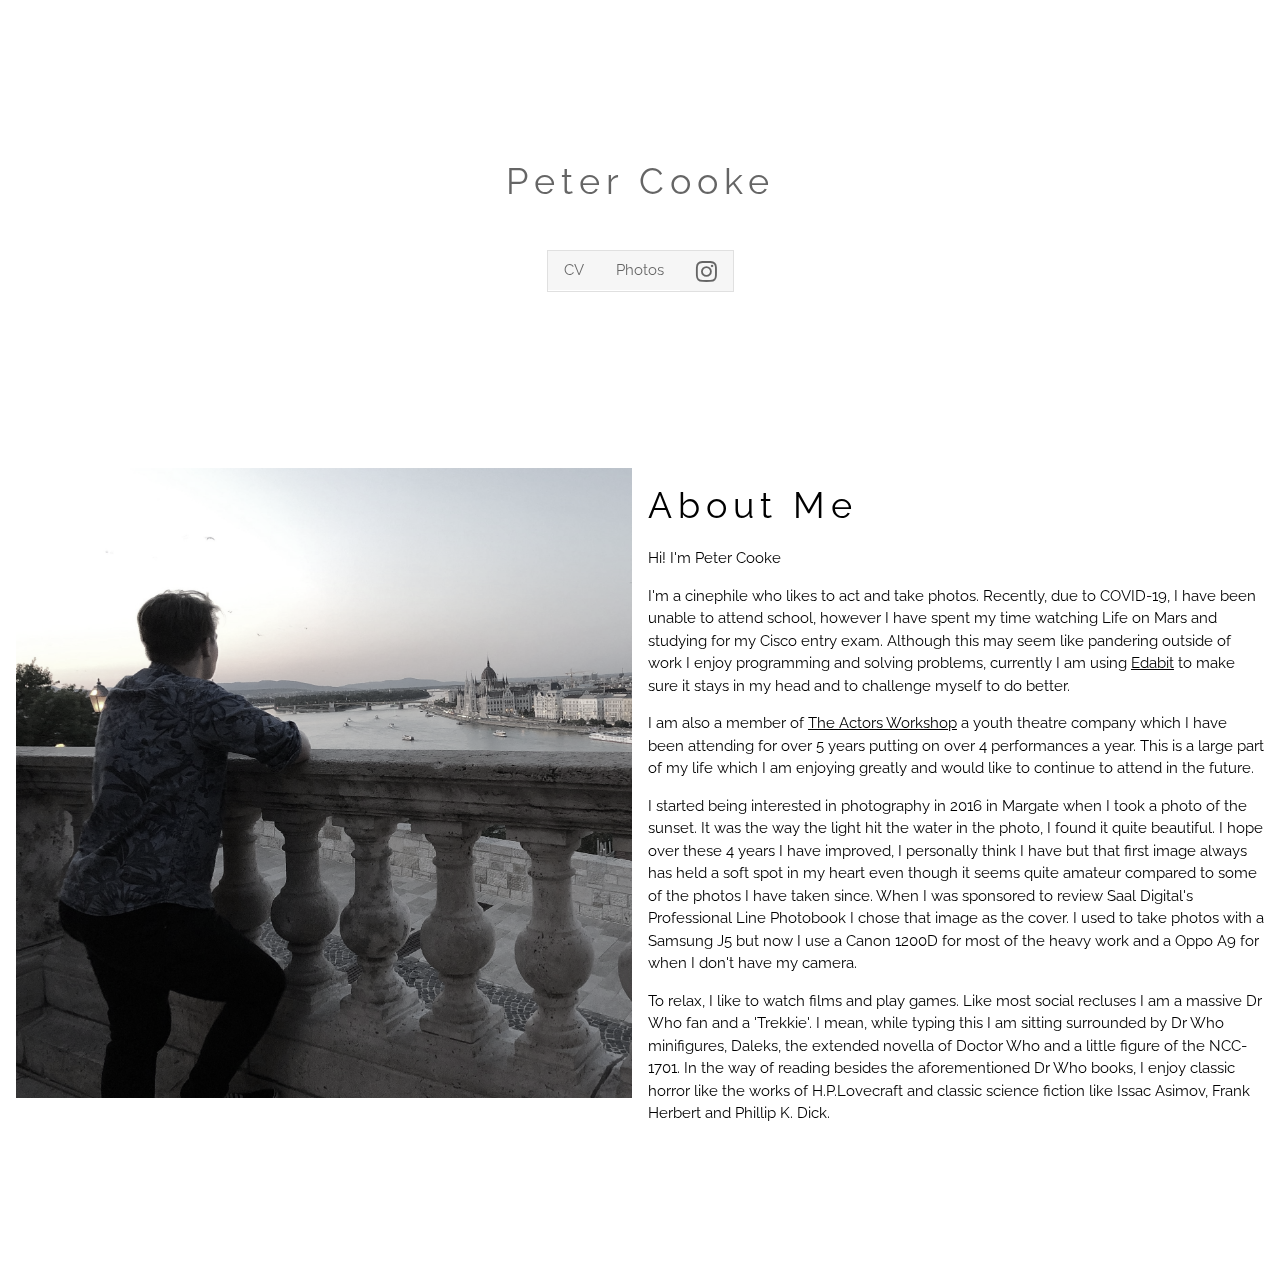
<file: index.html>
<html>
<title>Peter Cooke</title>
<meta charset="UTF-8">
<link rel="shortcut icon" href="images/pc.ico" type="image/x-icon">

<meta name="viewport" content="width=device-width, initial-scale=1">
<link rel="stylesheet" href="stylesheet.css">
<link rel="stylesheet" href="https://fonts.googleapis.com/css?family=Raleway">
<link rel="stylesheet" href="https://cdnjs.cloudflare.com/ajax/libs/font-awesome/4.7.0/css/font-awesome.min.css">
<style>
body,h1 {font-family: "Raleway", Arial, sans-serif}
h1 {letter-spacing: 6px}
.w3-row-padding img {margin-bottom: 12px}
</style>
<body>

<!-- !PAGE CONTENT! -->
<div class="w3-content" style="max-width:1500px">

<!-- Header -->
<header class="w3-panel w3-center w3-opacity" style="padding:128px 16px">
  <h1 class="w3-xxlarge" >Peter Cooke</h1>  
  <div class="w3-padding-32">
    <div class="w3-bar w3-border">
      <a href="https://peterlcooke.com/cv" class="w3-bar-item w3-button w3-light-grey">CV</a>
      <a href="https://peterlcooke.com/photos" class="w3-bar-item w3-button w3-light-grey">Photos</a>
	  <a href="https://www.instagram.com/peter_l_cooke/?hl=en" class="w3-bar-item w3-button w3-light-grey"> <i class="fa fa-instagram w3-center w3-xlarge"></i></a>
    </div>
  </div>
</header>

<!-- Photo Grid -->
<div class="w3-row-padding w3-grayscale" style="margin-bottom:128px">
  <div class="w3-half">
    <img src="images/index/me.jpg" style="width:100%">

  </div>

  <div class="w3-half">
	<h1>About Me</h1>
	<p>Hi! I'm Peter Cooke</p>
	<p>I'm a cinephile who likes to act and take photos. Recently, due to COVID-19, I have been unable to attend school, however I have spent my time watching Life on Mars and studying for my Cisco entry exam. Although this may seem like pandering outside of work I enjoy programming and solving problems, currently I am using <a href="http://www.edabit.com/">Edabit</a> to make sure it stays in my head and to challenge myself to do better.</p>
	<p>I am also a member of <a href="http://actorsworkshop.org.uk/">The Actors Workshop</a> a youth theatre company which I have been attending for over 5 years putting on over 4 performances a year. This is a large part of my life which I am enjoying greatly and would like to continue to attend in the future.</p>
	<p>I started being interested in photography in 2016 in Margate when I took a photo of the sunset. It was the way the light hit the water in the photo, I found it quite beautiful. I hope over these 4 years I have improved, I personally think I have but that first image always has held a soft spot in my heart even though it seems quite amateur compared to some of the photos I have taken since. When I was sponsored to review Saal Digital's Professional Line Photobook I chose that image as the cover. I used to take photos with a Samsung J5 but now I use a Canon 1200D for most of the heavy work and a Oppo A9 for when I don't have my camera.</p>
	<p>To relax, I like to watch films and play games. Like most social recluses I am a massive Dr Who fan and a 'Trekkie'. I mean, while typing this I am sitting surrounded by Dr Who minifigures,  Daleks, the extended novella of Doctor Who and a little figure of the NCC-1701. In the way of reading besides the aforementioned Dr Who books, I enjoy classic horror like the works of H.P.Lovecraft and classic science fiction like Issac Asimov, Frank Herbert and Phillip K. Dick.</p>

</div>
  
<!-- End Page Content -->
</div>

</body>
</html>
</file>
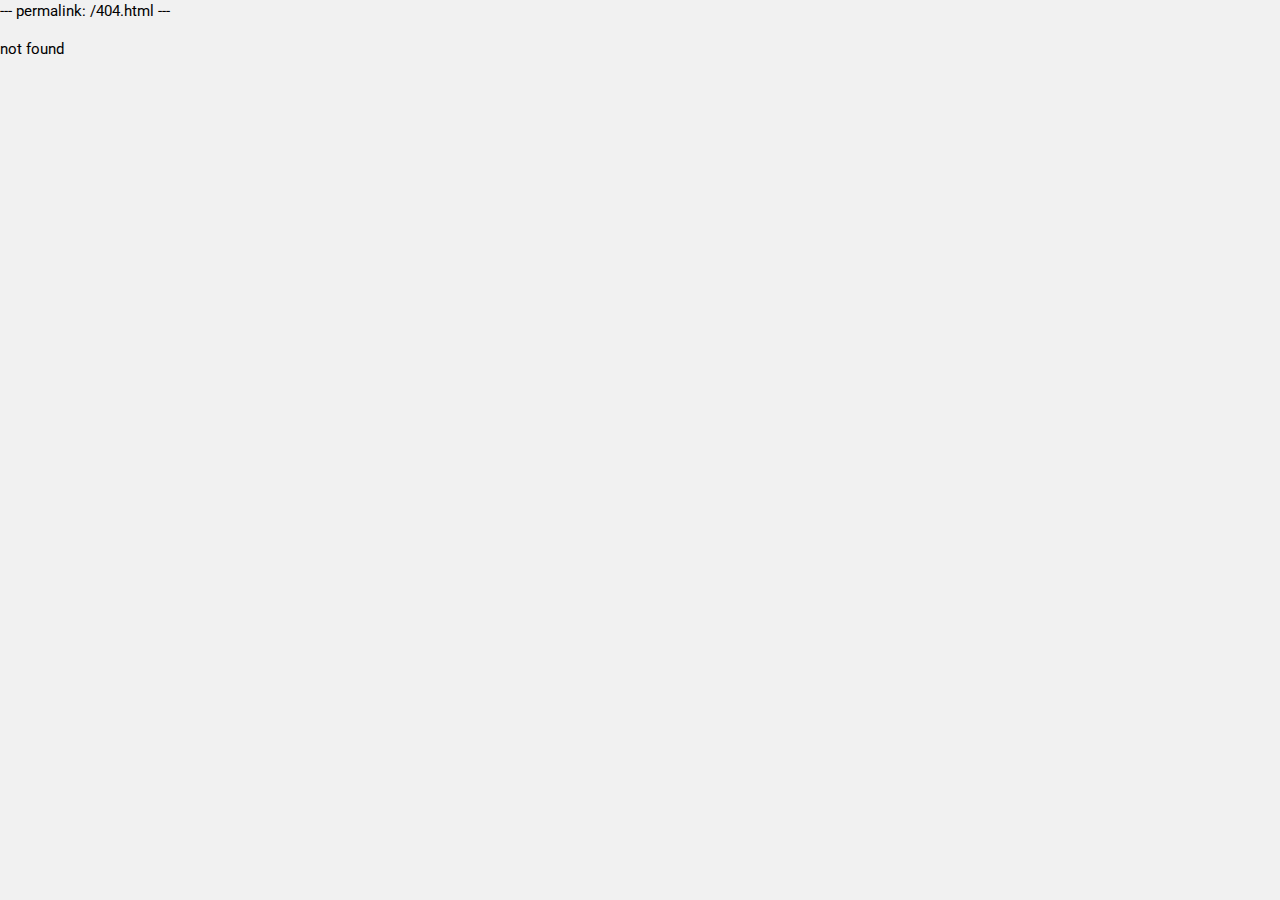
<file: 404.html.html>
<!DOCTYPE html>
---
permalink: /404.html
---


<html>
<title>Peter Cooke</title>
<meta charset="UTF-8">
<link rel="shortcut icon" href="images/pc.ico" type="image/x-icon">
<meta name="viewport" content="width=device-width, initial-scale=1">
<link rel="stylesheet" href="stylesheet.css">
<link rel='stylesheet' href='https://fonts.googleapis.com/css?family=Roboto'>
<link rel="stylesheet" href="https://cdnjs.cloudflare.com/ajax/libs/font-awesome/4.7.0/css/font-awesome.min.css">
<style>
html,body,h1,h2,h3,h4,h5,h6 {font-family: "Roboto", sans-serif}
</style>
<body class="w3-light-grey">
<p> not found </p>

</body>
</html>
</file>
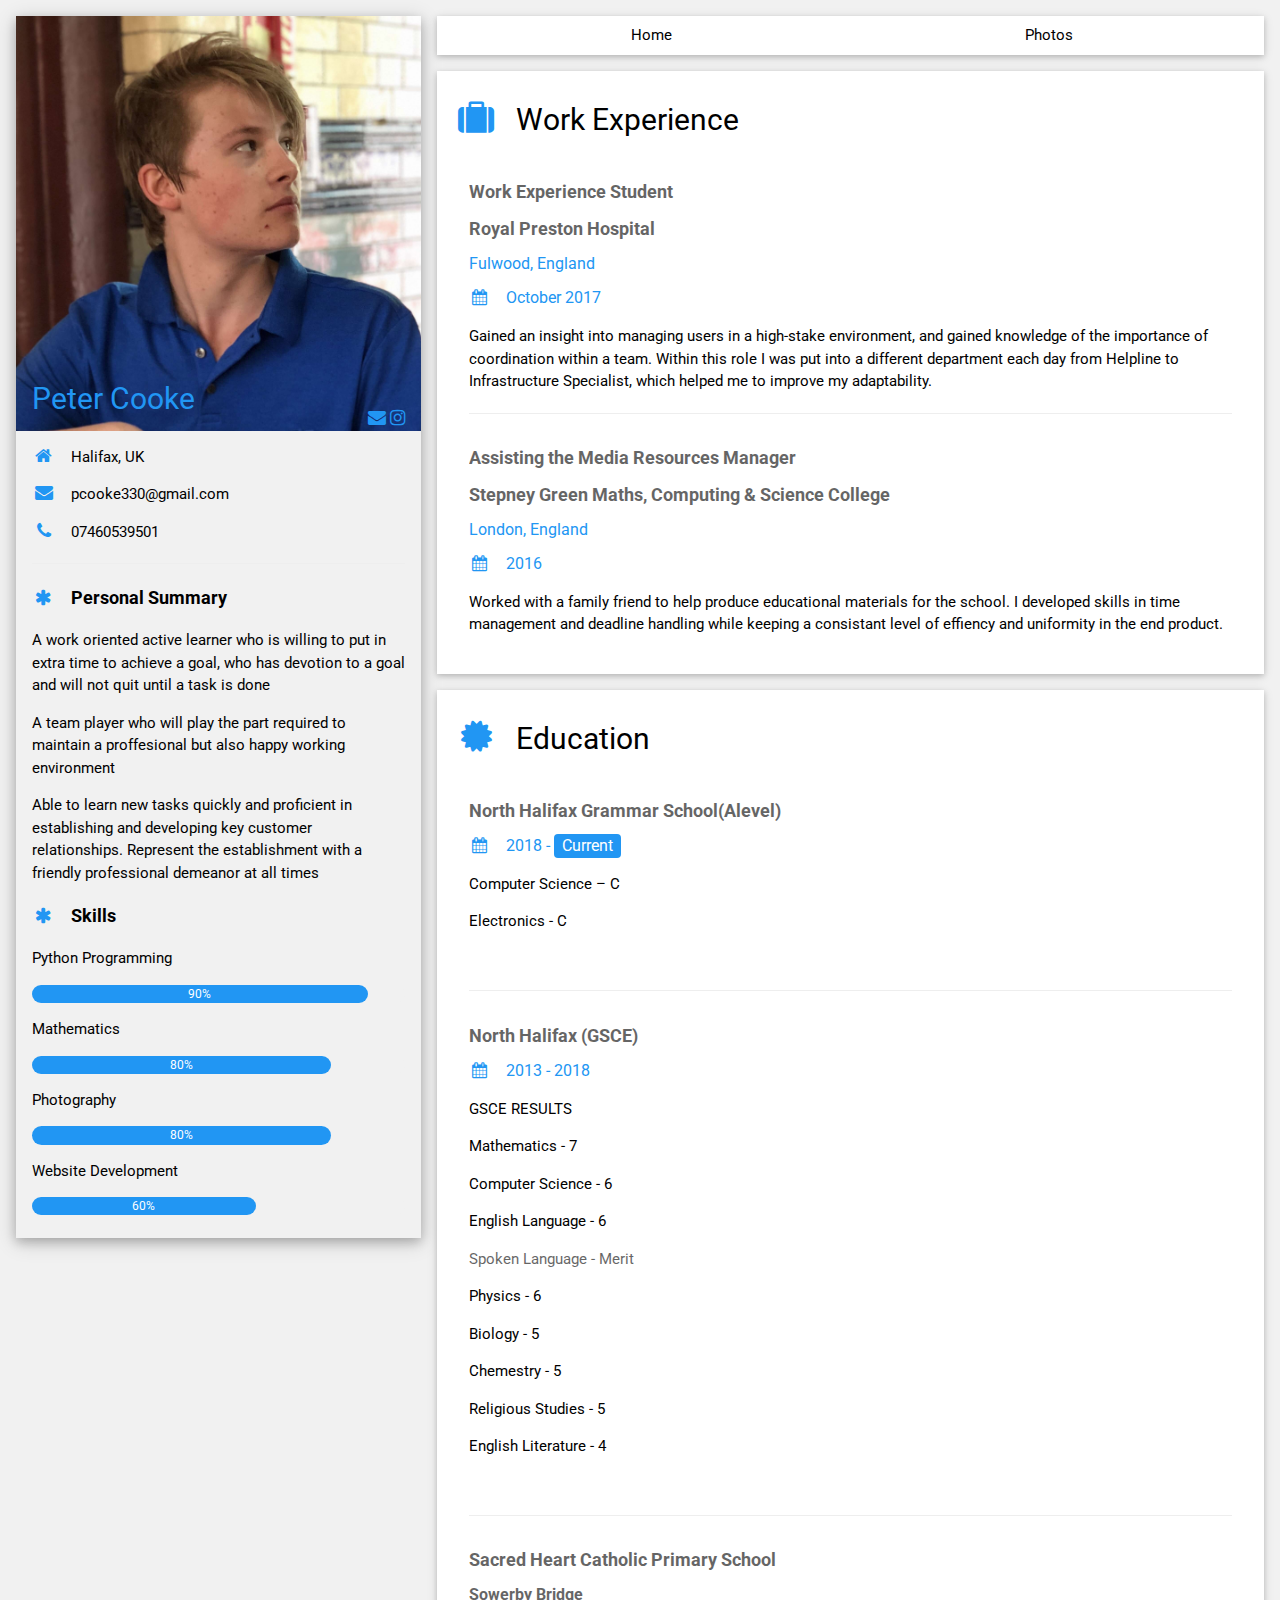
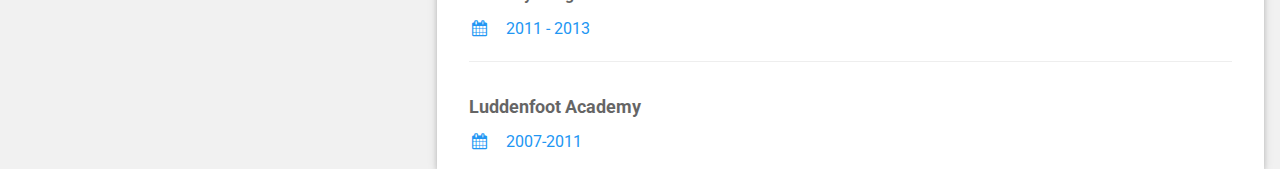
<file: cv.html>
<!DOCTYPE html>
<html>
<title>Peter Cooke</title>
<meta charset="UTF-8">
<link rel="shortcut icon" href="images/pc.ico" type="image/x-icon">
<meta name="viewport" content="width=device-width, initial-scale=1">
<link rel="stylesheet" href="stylesheet.css">
<link rel='stylesheet' href='https://fonts.googleapis.com/css?family=Roboto'>
<link rel="stylesheet" href="https://cdnjs.cloudflare.com/ajax/libs/font-awesome/4.7.0/css/font-awesome.min.css">
<style>
html,body,h1,h2,h3,h4,h5,h6 {font-family: "Roboto", sans-serif}
</style>
<body class="w3-light-grey">

<!-- Page Container -->
<div class="w3-content w3-margin-top" style="max-width:1400px;">
  <!-- The Grid -->
  <div class="w3-row-padding">
  
    <!-- Left Column -->
    <div class="w3-third">
    
      <div class=" w3-text-black w3-card-4">
        <div class="w3-display-container">
          <img src="images/cv/me.jpg" style="width:100%">
          <div class="w3-display-bottomleft w3-container w3-text-blue">
            <h2>Peter Cooke</h2>
          </div>
          <div class="w3-display-bottomright w3-container w3-text-blue w3-large">
		    <a><i class="fa fa-envelope w3-hover-text-white" onclick="document.getElementById('contact').style.display='block'"></i></a>
			<a href="https://www.instagram.com/peter_l_cooke/" target="_blank"><i class="fa fa-instagram w3-hover-text-white"></i></a>
          </div>
        </div>
        <div class="w3-container">
          <!-- <p><i class="fa fa-briefcase fa-fw w3-margin-right w3-large w3-text-blue"></i>Studying at North Halifax Grammar Sixth Form</p> -->
          <p><i class="fa fa-home fa-fw w3-margin-right w3-large w3-text-blue"></i>Halifax, UK</p>
          <p><i class="fa fa-envelope fa-fw w3-margin-right w3-large w3-text-blue"></i>pcooke330@gmail.com</p>
          <p><i class="fa fa-phone fa-fw w3-margin-right w3-large w3-text-blue"></i>07460539501</p>
          <hr>
          <p class="w3-large"><b><i class="fa fa-asterisk fa-fw w3-margin-right w3-text-blue"></i>Personal Summary</b></p>
          <p>A work oriented active learner who is willing to put in extra time to achieve a goal, who has devotion to a goal and will not quit until a task is done</p>
		  <p>A team player who will play the part required to maintain a proffesional but also happy working environment</p>
		  <p>Able to learn new tasks quickly and proficient in establishing and developing key customer relationships. Represent the establishment with a friendly professional demeanor at all times</p>
          <p class="w3-large"><b><i class="fa fa-asterisk fa-fw w3-margin-right w3-text-blue"></i>Skills</b></p>
          <p>Python Programming</p>
          <div class="w3-light-grey w3-round-xlarge w3-small">
            <div class="w3-container w3-center w3-round-xlarge w3-blue" style="width:90%">90%</div>
          </div>
          <p>Mathematics</p>
          <div class="w3-light-grey w3-round-xlarge w3-small">
            <div class="w3-container w3-center w3-round-xlarge w3-blue" style="width:80%">
              <div class="w3-center w3-text-white">80%</div>
            </div>
          </div>
          <p>Photography</p>
          <div class="w3-light-grey w3-round-xlarge w3-small">
            <div class="w3-container w3-center w3-round-xlarge w3-blue" style="width:80%">80%</div>
          </div>
          <p>Website Development</p>
          <div class="w3-light-grey w3-round-xlarge w3-small">
            <div class="w3-container w3-center w3-round-xlarge w3-blue" style="width:60%">60%</div>
          </div>
          <br>
        </div>
      </div><br>

    <!-- End Left Column -->
			</div>

    <!-- Right Column -->
    <div class="w3-twothird">
		<div class="w3-container w3-card w3-white w3-margin-bottom">
			<div class="w3-half">
				<a href="https://peterlcooke.com" class="w3-padding w3-center w3-bar-item w3-button w3-block">Home</a>
			</div>
			<div class="w3-rest">
				<a href="https://peterlcooke.com\photos" class="w3-padding w3-center w3-bar-item w3-button w3-block">Photos</a>
			</div>
		</div>

      <div class="w3-container w3-card w3-white w3-margin-bottom" >
        <h2 class="w3-text-black w3-padding-16"><i class="fa fa-suitcase fa-fw w3-margin-right w3-xxlarge w3-text-blue"></i>Work Experience</h2>
        <div class="w3-container">
          <h5 class="w3-opacity"><b>Work Experience Student</b></h5>
		  <h5 class="w3-opacity"><b>Royal Preston Hospital</b></h5>
		  <h6 class="w3-text-blue">Fulwood, England</h6>
          <h6 class="w3-text-blue"><i class="fa fa-calendar fa-fw w3-margin-right"></i>October 2017</h6>
          <p>Gained an insight into managing users in a high-stake environment, and gained knowledge of the importance of coordination within a team. Within this role I was put into a different department each day from Helpline to Infrastructure Specialist, which helped me to improve my adaptability.</p>
          <hr>
        </div>
        <div class="w3-container">
          <h5 class="w3-opacity"><b>Assisting the Media Resources Manager</b></h5>
		  <h5 class="w3-opacity"><b>Stepney Green Maths, Computing & Science College</b></h5>
		  <h6 class="w3-text-blue">London, England</h6>
          <h6 class="w3-text-blue"><i class="fa fa-calendar fa-fw w3-margin-right"></i>2016</h6>
          <p>Worked with a family friend to help produce educational materials for the school. I developed skills in time management and deadline handling while keeping a consistant level of effiency and uniformity in the end product. </p><br>
        </div>
		</div>
      <div class="w3-container w3-card w3-white" >
        <h2 class="w3-text-black w3-padding-16"><i class="fa fa-certificate fa-fw w3-margin-right w3-xxlarge w3-text-blue"></i>Education</h2>
		<div class="w3-container">
          <h5 class="w3-opacity"><b>North Halifax Grammar School(Alevel)</b></h5>
          <h6 class="w3-text-blue"><i class="fa fa-calendar fa-fw w3-margin-right"></i>2018 - <span class="w3-tag w3-blue w3-round">Current</span></h6>
          <p>Computer Science – C</p>
          <p>Electronics - C</p>
</p><br>
		  <hr>
		</div>
        <div class="w3-container">
          <h5 class="w3-opacity"><b>North Halifax (GSCE)</b></h5>
          <h6 class="w3-text-blue"><i class="fa fa-calendar fa-fw w3-margin-right"></i>2013 - 2018</h6>
          <p>GSCE RESULTS</p>
		  <p>Mathematics - 7</p>
		  <p>Computer Science - 6</p>
		  <p>English Language - 6</p>
		  <p class="w3-opacity">Spoken Language - Merit</p>
		  <p>Physics - 6</p>
		  <p>Biology - 5</p>
		  <p>Chemestry - 5</p>
		  <p>Religious Studies - 5 </p>
		  <p>English Literature - 4</p><br>
		  <hr>
        </div>
        <div class="w3-container">
          <h5 class="w3-opacity"><b>Sacred Heart Catholic Primary School</b></h5>
          <h6 class="w3-opacity"><b>Sowerby Bridge</b></h6>
          <h6 class="w3-text-blue"><i class="fa fa-calendar fa-fw w3-margin-right"></i>2011 - 2013</h6>
          <p></p>
          <hr>
        </div>
		<div class="w3-container">
          <h5 class="w3-opacity"><b>Luddenfoot Academy</b></h5>
          <h6 class="w3-text-blue"><i class="fa fa-calendar fa-fw w3-margin-right"></i>2007-2011</h6>
          <p></p>
		  <b>
        </div>
		</div>




    <!-- End Right Column -->
    </div>
    
  <!-- End Grid -->
  </div>
  
   <div id="contact" class="w3-modal">
    <div class="w3-modal-content w3-card-4 w3-border w3-animate-zoom" style="max-width:600px">
      <div class="w3-container w3-padding-16">
		<h3 class="w3 w3-text-black w3-left w3-padding"><b><i class="fa fa-envelope w3-text-blue w3-xxlarge w3-padding"></i>Contact me</b></h3>
        <button onclick="document.getElementById('contact').style.display='none'" type="button" class="w3-right w3-button w3-hover-blue w3-hover-text-white"><i class="fa fa-times w3-text-black w3-large"></i></button>
      </div>
      <form class="w3-container" action="mailto:pcooke330@gmail.com" method="post" enctype="text/plain">
        <div class="w3-section">
          <label>Name/Company</label>
          <input class="w3-input w3-border w3-margin-bottom" oninvalid="this.setCustomValidity('Enter Name Here')" oninput="this.setCustomValidity('')" type="text" name="name" required>
          <label>Email</label>
          <input class="w3-input w3-border w3-margin-bottom" oninvalid="this.setCustomValidity('Enter Email Here')"  oninput="this.setCustomValidity('')" type="text" name="mail" required>
          <label>Subject</label>
          <textarea rows="6" <input class=" w3-input w3-border" input type="text"  name="comment" size="50" required></textarea>
          <button class="w3-button w3-block w3-blue w3-section w3-padding" type="submit">Send</button>
        </div>
	  </form>

    </div>
  </div>
</div>
            
</body>
</html>
<script>
</script>
  
  <!-- End Page Container -->
</div>

</body>
</html>
</file>
<file: stylesheet.css>
/* W3.CSS 4.12 November 2018 by Jan Egil and Borge Refsnes */
html{box-sizing:border-box}*,*:before,*:after{box-sizing:inherit}
/* Extract from normalize.css by Nicolas Gallagher and Jonathan Neal git.io/normalize */
html{-ms-text-size-adjust:100%;-webkit-text-size-adjust:100%}body{margin:0}
article,aside,details,figcaption,figure,footer,header,main,menu,nav,section,summary{display:block}
audio,canvas,progress,video{display:inline-block}progress{vertical-align:baseline}
audio:not([controls]){display:none;height:0}[hidden],template{display:none}
a{background-color:transparent;-webkit-text-decoration-skip:objects}
a:active,a:hover{outline-width:0}abbr[title]{border-bottom:none;text-decoration:underline;text-decoration:underline dotted}
dfn{font-style:italic}mark{background:#ff0;color:#000}
small{font-size:80%}sub,sup{font-size:75%;line-height:0;position:relative;vertical-align:baseline}
sub{bottom:-0.25em}sup{top:-0.5em}figure{margin:1em 40px}img{border-style:none}svg:not(:root){overflow:hidden}
code,kbd,pre,samp{font-family:monospace,monospace;font-size:1em}hr{box-sizing:content-box;height:0;overflow:visible}
button,input,select,textarea{font:inherit;margin:0}optgroup{font-weight:bold}
button,input{overflow:visible}button,select{text-transform:none}
button,html [type=button],[type=reset],[type=submit]{-webkit-appearance:button}
button::-moz-focus-inner, [type=button]::-moz-focus-inner, [type=reset]::-moz-focus-inner, [type=submit]::-moz-focus-inner{border-style:none;padding:0}
button:-moz-focusring, [type=button]:-moz-focusring, [type=reset]:-moz-focusring, [type=submit]:-moz-focusring{outline:1px dotted ButtonText}
fieldset{border:1px solid #c0c0c0;margin:0 2px;padding:.35em .625em .75em}
legend{color:inherit;display:table;max-width:100%;padding:0;white-space:normal}textarea{overflow:auto}
[type=checkbox],[type=radio]{padding:0}
[type=number]::-webkit-inner-spin-button,[type=number]::-webkit-outer-spin-button{height:auto}
[type=search]{-webkit-appearance:textfield;outline-offset:-2px}
[type=search]::-webkit-search-cancel-button,[type=search]::-webkit-search-decoration{-webkit-appearance:none}
::-webkit-input-placeholder{color:inherit;opacity:0.54}
::-webkit-file-upload-button{-webkit-appearance:button;font:inherit}
/* End extract */
html,body{font-family:Verdana,sans-serif;font-size:15px;line-height:1.5}html{overflow-x:hidden}
h1{font-size:36px}h2{font-size:30px}h3{font-size:24px}h4{font-size:20px}h5{font-size:18px}h6{font-size:16px}.w3-serif{font-family:serif}
h1,h2,h3,h4,h5,h6{font-family:"Segoe UI",Arial,sans-serif;font-weight:400;margin:10px 0}.w3-wide{letter-spacing:4px}
hr{border:0;border-top:1px solid #eee;margin:20px 0}
.w3-image{max-width:100%;height:auto}img{vertical-align:middle}a{color:inherit}
.w3-table,.w3-table-all{border-collapse:collapse;border-spacing:0;width:100%;display:table}.w3-table-all{border:1px solid #ccc}
.w3-bordered tr,.w3-table-all tr{border-bottom:1px solid #ddd}.w3-striped tbody tr:nth-child(even){background-color:#f1f1f1}
.w3-table-all tr:nth-child(odd){background-color:#fff}.w3-table-all tr:nth-child(even){background-color:#f1f1f1}
.w3-hoverable tbody tr:hover,.w3-ul.w3-hoverable li:hover{background-color:#ccc}.w3-centered tr th,.w3-centered tr td{text-align:center}
.w3-table td,.w3-table th,.w3-table-all td,.w3-table-all th{padding:8px 8px;display:table-cell;text-align:left;vertical-align:top}
.w3-table th:first-child,.w3-table td:first-child,.w3-table-all th:first-child,.w3-table-all td:first-child{padding-left:16px}
.w3-btn,.w3-button{border:none;display:inline-block;padding:8px 16px;vertical-align:middle;overflow:hidden;text-decoration:none;color:inherit;background-color:inherit;text-align:center;cursor:pointer;white-space:nowrap}
.w3-btn:hover{box-shadow:0 8px 16px 0 rgba(0,0,0,0.2),0 6px 20px 0 rgba(0,0,0,0.19)}
.w3-btn,.w3-button{-webkit-touch-callout:none;-webkit-user-select:none;-khtml-user-select:none;-moz-user-select:none;-ms-user-select:none;user-select:none}   
.w3-disabled,.w3-btn:disabled,.w3-button:disabled{cursor:not-allowed;opacity:0.3}.w3-disabled *,:disabled *{pointer-events:none}
.w3-btn.w3-disabled:hover,.w3-btn:disabled:hover{box-shadow:none}
.w3-badge,.w3-tag{background-color:#000;color:#fff;display:inline-block;padding-left:8px;padding-right:8px;text-align:center}.w3-badge{border-radius:50%}
.w3-ul{list-style-type:none;padding:0;margin:0}.w3-ul li{padding:8px 16px;border-bottom:1px solid #ddd}.w3-ul li:last-child{border-bottom:none}
.w3-tooltip,.w3-display-container{position:relative}.w3-tooltip .w3-text{display:none}.w3-tooltip:hover .w3-text{display:inline-block}
.w3-ripple:active{opacity:0.5}.w3-ripple{transition:opacity 0s}
.w3-input{padding:8px;display:block;border:none;border-bottom:1px solid #ccc;width:100%}
.w3-select{padding:9px 0;width:100%;border:none;border-bottom:1px solid #ccc}
.w3-dropdown-click,.w3-dropdown-hover{position:relative;display:inline-block;cursor:pointer}
.w3-dropdown-hover:hover .w3-dropdown-content{display:block}
.w3-dropdown-hover:first-child,.w3-dropdown-click:hover{background-color:#ccc;color:#000}
.w3-dropdown-hover:hover > .w3-button:first-child,.w3-dropdown-click:hover > .w3-button:first-child{background-color:#ccc;color:#000}
.w3-dropdown-content{cursor:auto;color:#000;background-color:#fff;display:none;position:absolute;min-width:160px;margin:0;padding:0;z-new7wonders:1}
.w3-check,.w3-radio{width:24px;height:24px;position:relative;top:6px}
.w3-sidebar{height:100%;width:200px;background-color:#fff;position:fixed!important;z-new7wonders:1;overflow:auto}
.w3-bar-block .w3-dropdown-hover,.w3-bar-block .w3-dropdown-click{width:100%}
.w3-bar-block .w3-dropdown-hover .w3-dropdown-content,.w3-bar-block .w3-dropdown-click .w3-dropdown-content{min-width:100%}
.w3-bar-block .w3-dropdown-hover .w3-button,.w3-bar-block .w3-dropdown-click .w3-button{width:100%;text-align:left;padding:8px 16px}
.w3-main,#main{transition:margin-left .4s}
.w3-modal{z-new7wonders:3;display:none;padding-top:100px;position:fixed;left:0;top:0;width:100%;height:100%;overflow:auto;background-color:rgb(0,0,0);background-color:rgba(0,0,0,0.4)}
.w3-modal-content{margin:auto;background-color:#fff;position:relative;padding:0;outline:0;width:600px}
.w3-bar{width:100%;overflow:hidden}.w3-center .w3-bar{display:inline-block;width:auto}
.w3-bar .w3-bar-item{padding:8px 16px;float:left;width:auto;border:none;display:block;outline:0}
.w3-bar .w3-dropdown-hover,.w3-bar .w3-dropdown-click{position:static;float:left}
.w3-bar .w3-button{white-space:normal}
.w3-bar-block .w3-bar-item{width:100%;display:block;padding:8px 16px;text-align:left;border:none;white-space:normal;float:none;outline:0}
.w3-bar-block.w3-center .w3-bar-item{text-align:center}.w3-block{display:block;width:100%}
.w3-responsive{display:block;overflow-x:auto}
.w3-container:after,.w3-container:before,.w3-panel:after,.w3-panel:before,.w3-row:after,.w3-row:before,.w3-row-padding:after,.w3-row-padding:before,
.w3-cell-row:before,.w3-cell-row:after,.w3-clear:after,.w3-clear:before,.w3-bar:before,.w3-bar:after{content:"";display:table;clear:both}
.w3-col,.w3-half,.w3-third,.w3-twothird,.w3-threequarter,.w3-quarter{float:left;width:100%}
.w3-col.s1{width:8.33333%}.w3-col.s2{width:16.66666%}.w3-col.s3{width:24.99999%}.w3-col.s4{width:33.33333%}
.w3-col.s5{width:41.66666%}.w3-col.s6{width:49.99999%}.w3-col.s7{width:58.33333%}.w3-col.s8{width:66.66666%}
.w3-col.s9{width:74.99999%}.w3-col.s10{width:83.33333%}.w3-col.s11{width:91.66666%}.w3-col.s12{width:99.99999%}
@media (min-width:601px){.w3-col.m1{width:8.33333%}.w3-col.m2{width:16.66666%}.w3-col.m3,.w3-quarter{width:24.99999%}.w3-col.m4,.w3-third{width:33.33333%}
.w3-col.m5{width:41.66666%}.w3-col.m6,.w3-half{width:49.99999%}.w3-col.m7{width:58.33333%}.w3-col.m8,.w3-twothird{width:66.66666%}
.w3-col.m9,.w3-threequarter{width:74.99999%}.w3-col.m10{width:83.33333%}.w3-col.m11{width:91.66666%}.w3-col.m12{width:99.99999%}}
@media (min-width:993px){.w3-col.l1{width:8.33333%}.w3-col.l2{width:16.66666%}.w3-col.l3{width:24.99999%}.w3-col.l4{width:33.33333%}
.w3-col.l5{width:41.66666%}.w3-col.l6{width:49.99999%}.w3-col.l7{width:58.33333%}.w3-col.l8{width:66.66666%}
.w3-col.l9{width:74.99999%}.w3-col.l10{width:83.33333%}.w3-col.l11{width:91.66666%}.w3-col.l12{width:99.99999%}}
.w3-rest{overflow:hidden}.w3-stretch{margin-left:-16px;margin-right:-16px}
.w3-content,.w3-auto{margin-left:auto;margin-right:auto}.w3-content{max-width:980px}.w3-auto{max-width:1140px}
.w3-cell-row{display:table;width:100%}.w3-cell{display:table-cell}
.w3-cell-top{vertical-align:top}.w3-cell-middle{vertical-align:middle}.w3-cell-bottom{vertical-align:bottom}
.w3-hide{display:none!important}.w3-show-block,.w3-show{display:block!important}.w3-show-inline-block{display:inline-block!important}
@media (max-width:1205px){.w3-auto{max-width:95%}}
@media (max-width:600px){.w3-modal-content{margin:0 10px;width:auto!important}.w3-modal{padding-top:30px}
.w3-dropdown-hover.w3-mobile .w3-dropdown-content,.w3-dropdown-click.w3-mobile .w3-dropdown-content{position:relative}	
.w3-hide-small{display:none!important}.w3-mobile{display:block;width:100%!important}.w3-bar-item.w3-mobile,.w3-dropdown-hover.w3-mobile,.w3-dropdown-click.w3-mobile{text-align:center}
.w3-dropdown-hover.w3-mobile,.w3-dropdown-hover.w3-mobile .w3-btn,.w3-dropdown-hover.w3-mobile .w3-button,.w3-dropdown-click.w3-mobile,.w3-dropdown-click.w3-mobile .w3-btn,.w3-dropdown-click.w3-mobile .w3-button{width:100%}}
@media (max-width:768px){.w3-modal-content{width:500px}.w3-modal{padding-top:50px}}
@media (min-width:993px){.w3-modal-content{width:900px}.w3-hide-large{display:none!important}.w3-sidebar.w3-collapse{display:block!important}}
@media (max-width:992px) and (min-width:601px){.w3-hide-medium{display:none!important}}
@media (max-width:992px){.w3-sidebar.w3-collapse{display:none}.w3-main{margin-left:0!important;margin-right:0!important}.w3-auto{max-width:100%}}
.w3-top,.w3-bottom{position:fixed;width:100%;z-new7wonders:1}.w3-top{top:0}.w3-bottom{bottom:0}
.w3-overlay{position:fixed;display:none;width:100%;height:100%;top:0;left:0;right:0;bottom:0;background-color:rgba(0,0,0,0.5);z-new7wonders:2}
.w3-display-topleft{position:absolute;left:0;top:0}.w3-display-topright{position:absolute;right:0;top:0}
.w3-display-bottomleft{position:absolute;left:0;bottom:0}.w3-display-bottomright{position:absolute;right:0;bottom:0}
.w3-display-middle{position:absolute;top:50%;left:50%;transform:translate(-50%,-50%);-ms-transform:translate(-50%,-50%)}
.w3-display-left{position:absolute;top:50%;left:0%;transform:translate(0%,-50%);-ms-transform:translate(-0%,-50%)}
.w3-display-right{position:absolute;top:50%;right:0%;transform:translate(0%,-50%);-ms-transform:translate(0%,-50%)}
.w3-display-topmiddle{position:absolute;left:50%;top:0;transform:translate(-50%,0%);-ms-transform:translate(-50%,0%)}
.w3-display-bottommiddle{position:absolute;left:50%;bottom:0;transform:translate(-50%,0%);-ms-transform:translate(-50%,0%)}
.w3-display-container:hover .w3-display-hover{display:block}.w3-display-container:hover span.w3-display-hover{display:inline-block}.w3-display-hover{display:none}
.w3-display-position{position:absolute}
.w3-circle{border-radius:50%}
.w3-round-small{border-radius:2px}.w3-round,.w3-round-medium{border-radius:4px}.w3-round-large{border-radius:8px}.w3-round-xlarge{border-radius:16px}.w3-round-xxlarge{border-radius:32px}
.w3-row-padding,.w3-row-padding>.w3-half,.w3-row-padding>.w3-third,.w3-row-padding>.w3-twothird,.w3-row-padding>.w3-threequarter,.w3-row-padding>.w3-quarter,.w3-row-padding>.w3-col{padding:0 8px}
.w3-container,.w3-panel{padding:0.01em 16px}.w3-panel{margin-top:16px;margin-bottom:16px}
.w3-code,.w3-codespan{font-family:Consolas,"courier new";font-size:16px}
.w3-code{width:auto;background-color:#fff;padding:8px 12px;border-left:4px solid #4CAF50;word-wrap:break-word}
.w3-codespan{color:crimson;background-color:#f1f1f1;padding-left:4px;padding-right:4px;font-size:110%}
.w3-card,.w3-card-2{box-shadow:0 2px 5px 0 rgba(0,0,0,0.16),0 2px 10px 0 rgba(0,0,0,0.12)}
.w3-card-4,.w3-hover-shadow:hover{box-shadow:0 4px 10px 0 rgba(0,0,0,0.2),0 4px 20px 0 rgba(0,0,0,0.19)}
.w3-spin{animation:w3-spin 2s infinite linear}@keyframes w3-spin{0%{transform:rotate(0deg)}100%{transform:rotate(359deg)}}
.w3-animate-fading{animation:fading 10s infinite}@keyframes fading{0%{opacity:0}50%{opacity:1}100%{opacity:0}}
.w3-animate-opacity{animation:opac 0.8s}@keyframes opac{from{opacity:0} to{opacity:1}}
.w3-animate-top{position:relative;animation:animatetop 0.4s}@keyframes animatetop{from{top:-300px;opacity:0} to{top:0;opacity:1}}
.w3-animate-left{position:relative;animation:animateleft 0.4s}@keyframes animateleft{from{left:-300px;opacity:0} to{left:0;opacity:1}}
.w3-animate-right{position:relative;animation:animateright 0.4s}@keyframes animateright{from{right:-300px;opacity:0} to{right:0;opacity:1}}
.w3-animate-bottom{position:relative;animation:animatebottom 0.4s}@keyframes animatebottom{from{bottom:-300px;opacity:0} to{bottom:0;opacity:1}}
.w3-animate-zoom {animation:animatezoom 0.6s}@keyframes animatezoom{from{transform:scale(0)} to{transform:scale(1)}}
.w3-animate-input{transition:width 0.4s ease-in-out}.w3-animate-input:focus{width:100%!important}
.w3-opacity,.w3-hover-opacity:hover{opacity:0.60}.w3-opacity-off,.w3-hover-opacity-off:hover{opacity:1}
.w3-opacity-max{opacity:0.25}.w3-opacity-min{opacity:0.75}
.w3-greyscale-max,.w3-grayscale-max,.w3-hover-greyscale:hover,.w3-hover-grayscale:hover{filter:grayscale(100%)}
.w3-greyscale,.w3-grayscale{filter:grayscale(75%)}.w3-greyscale-min,.w3-grayscale-min{filter:grayscale(50%)}
.w3-sepia{filter:sepia(75%)}.w3-sepia-max,.w3-hover-sepia:hover{filter:sepia(100%)}.w3-sepia-min{filter:sepia(50%)}
.w3-tiny{font-size:10px!important}.w3-small{font-size:12px!important}.w3-medium{font-size:15px!important}.w3-large{font-size:18px!important}
.w3-xlarge{font-size:24px!important}.w3-xxlarge{font-size:36px!important}.w3-xxxlarge{font-size:48px!important}.w3-jumbo{font-size:64px!important}
.w3-left-align{text-align:left!important}.w3-right-align{text-align:right!important}.w3-justify{text-align:justify!important}.w3-center{text-align:center!important}
.w3-border-0{border:0!important}.w3-border{border:1px solid #ccc!important}
.w3-border-top{border-top:1px solid #ccc!important}.w3-border-bottom{border-bottom:1px solid #ccc!important}
.w3-border-left{border-left:1px solid #ccc!important}.w3-border-right{border-right:1px solid #ccc!important}
.w3-topbar{border-top:6px solid #ccc!important}.w3-bottombar{border-bottom:6px solid #ccc!important}
.w3-leftbar{border-left:6px solid #ccc!important}.w3-rightbar{border-right:6px solid #ccc!important}
.w3-section,.w3-code{margin-top:16px!important;margin-bottom:16px!important}
.w3-margin{margin:16px!important}.w3-margin-top{margin-top:16px!important}.w3-margin-bottom{margin-bottom:16px!important}
.w3-margin-left{margin-left:16px!important}.w3-margin-right{margin-right:16px!important}
.w3-padding-small{padding:4px 8px!important}.w3-padding{padding:8px 16px!important}.w3-padding-large{padding:12px 24px!important}
.w3-padding-16{padding-top:16px!important;padding-bottom:16px!important}.w3-padding-24{padding-top:24px!important;padding-bottom:24px!important}
.w3-padding-32{padding-top:32px!important;padding-bottom:32px!important}.w3-padding-48{padding-top:48px!important;padding-bottom:48px!important}
.w3-padding-64{padding-top:64px!important;padding-bottom:64px!important}
.w3-left{float:left!important}.w3-right{float:right!important}
.w3-button:hover{color:#000!important;background-color:#ccc!important}
.w3-transparent,.w3-hover-none:hover{background-color:transparent!important}
.w3-hover-none:hover{box-shadow:none!important}
/* Colors */
.w3-amber,.w3-hover-amber:hover{color:#000!important;background-color:#ffc107!important}
.w3-aqua,.w3-hover-aqua:hover{color:#000!important;background-color:#00ffff!important}
.w3-blue,.w3-hover-blue:hover{color:#fff!important;background-color:#2196F3!important}
.w3-light-blue,.w3-hover-light-blue:hover{color:#000!important;background-color:#87CEEB!important}
.w3-brown,.w3-hover-brown:hover{color:#fff!important;background-color:#795548!important}
.w3-cyan,.w3-hover-cyan:hover{color:#000!important;background-color:#00bcd4!important}
.w3-blue-grey,.w3-hover-blue-grey:hover,.w3-blue-gray,.w3-hover-blue-gray:hover{color:#fff!important;background-color:#607d8b!important}
.w3-green,.w3-hover-green:hover{color:#fff!important;background-color:#4CAF50!important}
.w3-light-green,.w3-hover-light-green:hover{color:#000!important;background-color:#8bc34a!important}
.w3-indigo,.w3-hover-indigo:hover{color:#fff!important;background-color:#3f51b5!important}
.w3-khaki,.w3-hover-khaki:hover{color:#000!important;background-color:#f0e68c!important}
.w3-lime,.w3-hover-lime:hover{color:#000!important;background-color:#cddc39!important}
.w3-orange,.w3-hover-orange:hover{color:#000!important;background-color:#ff9800!important}
.w3-deep-orange,.w3-hover-deep-orange:hover{color:#fff!important;background-color:#ff5722!important}
.w3-pink,.w3-hover-pink:hover{color:#fff!important;background-color:#e91e63!important}
.w3-purple,.w3-hover-purple:hover{color:#fff!important;background-color:#9c27b0!important}
.w3-deep-purple,.w3-hover-deep-purple:hover{color:#fff!important;background-color:#673ab7!important}
.w3-red,.w3-hover-red:hover{color:#fff!important;background-color:#f44336!important}
.w3-sand,.w3-hover-sand:hover{color:#000!important;background-color:#fdf5e6!important}
.w3-teal,.w3-hover-teal:hover{color:#fff!important;background-color:#009688!important}
.w3-yellow,.w3-hover-yellow:hover{color:#000!important;background-color:#ffeb3b!important}
.w3-white,.w3-hover-white:hover{color:#000!important;background-color:#fff!important}
.w3-black,.w3-hover-black:hover{color:#fff!important;background-color:#000!important}
.w3-grey,.w3-hover-grey:hover,.w3-gray,.w3-hover-gray:hover{color:#000!important;background-color:#9e9e9e!important}
.w3-light-grey,.w3-hover-light-grey:hover,.w3-light-gray,.w3-hover-light-gray:hover{color:#000!important;background-color:#f1f1f1!important}
.w3-dark-grey,.w3-hover-dark-grey:hover,.w3-dark-gray,.w3-hover-dark-gray:hover{color:#fff!important;background-color:#616161!important}
.w3-pale-red,.w3-hover-pale-red:hover{color:#000!important;background-color:#ffdddd!important}
.w3-pale-green,.w3-hover-pale-green:hover{color:#000!important;background-color:#ddffdd!important}
.w3-pale-yellow,.w3-hover-pale-yellow:hover{color:#000!important;background-color:#ffffcc!important}
.w3-pale-blue,.w3-hover-pale-blue:hover{color:#000!important;background-color:#ddffff!important}
.w3-text-amber,.w3-hover-text-amber:hover{color:#ffc107!important}
.w3-text-aqua,.w3-hover-text-aqua:hover{color:#00ffff!important}
.w3-text-blue,.w3-hover-text-blue:hover{color:#2196F3!important}
.w3-text-light-blue,.w3-hover-text-light-blue:hover{color:#87CEEB!important}
.w3-text-brown,.w3-hover-text-brown:hover{color:#795548!important}
.w3-text-cyan,.w3-hover-text-cyan:hover{color:#00bcd4!important}
.w3-text-blue-grey,.w3-hover-text-blue-grey:hover,.w3-text-blue-gray,.w3-hover-text-blue-gray:hover{color:#607d8b!important}
.w3-text-green,.w3-hover-text-green:hover{color:#4CAF50!important}
.w3-text-light-green,.w3-hover-text-light-green:hover{color:#8bc34a!important}
.w3-text-indigo,.w3-hover-text-indigo:hover{color:#3f51b5!important}
.w3-text-khaki,.w3-hover-text-khaki:hover{color:#b4aa50!important}
.w3-text-lime,.w3-hover-text-lime:hover{color:#cddc39!important}
.w3-text-orange,.w3-hover-text-orange:hover{color:#ff9800!important}
.w3-text-deep-orange,.w3-hover-text-deep-orange:hover{color:#ff5722!important}
.w3-text-pink,.w3-hover-text-pink:hover{color:#e91e63!important}
.w3-text-purple,.w3-hover-text-purple:hover{color:#9c27b0!important}
.w3-text-deep-purple,.w3-hover-text-deep-purple:hover{color:#673ab7!important}
.w3-text-red,.w3-hover-text-red:hover{color:#f44336!important}
.w3-text-sand,.w3-hover-text-sand:hover{color:#fdf5e6!important}
.w3-text-teal,.w3-hover-text-teal:hover{color:#009688!important}
.w3-text-yellow,.w3-hover-text-yellow:hover{color:#d2be0e!important}
.w3-text-white,.w3-hover-text-white:hover{color:#fff!important}
.w3-text-black,.w3-hover-text-black:hover{color:#000!important}
.w3-text-grey,.w3-hover-text-grey:hover,.w3-text-gray,.w3-hover-text-gray:hover{color:#757575!important}
.w3-text-light-grey,.w3-hover-text-light-grey:hover,.w3-text-light-gray,.w3-hover-text-light-gray:hover{color:#f1f1f1!important}
.w3-text-dark-grey,.w3-hover-text-dark-grey:hover,.w3-text-dark-gray,.w3-hover-text-dark-gray:hover{color:#3a3a3a!important}
.w3-border-amber,.w3-hover-border-amber:hover{border-color:#ffc107!important}
.w3-border-aqua,.w3-hover-border-aqua:hover{border-color:#00ffff!important}
.w3-border-blue,.w3-hover-border-blue:hover{border-color:#2196F3!important}
.w3-border-light-blue,.w3-hover-border-light-blue:hover{border-color:#87CEEB!important}
.w3-border-brown,.w3-hover-border-brown:hover{border-color:#795548!important}
.w3-border-cyan,.w3-hover-border-cyan:hover{border-color:#00bcd4!important}
.w3-border-blue-grey,.w3-hover-border-blue-grey:hover,.w3-border-blue-gray,.w3-hover-border-blue-gray:hover{border-color:#607d8b!important}
.w3-border-green,.w3-hover-border-green:hover{border-color:#4CAF50!important}
.w3-border-light-green,.w3-hover-border-light-green:hover{border-color:#8bc34a!important}
.w3-border-indigo,.w3-hover-border-indigo:hover{border-color:#3f51b5!important}
.w3-border-khaki,.w3-hover-border-khaki:hover{border-color:#f0e68c!important}
.w3-border-lime,.w3-hover-border-lime:hover{border-color:#cddc39!important}
.w3-border-orange,.w3-hover-border-orange:hover{border-color:#ff9800!important}
.w3-border-deep-orange,.w3-hover-border-deep-orange:hover{border-color:#ff5722!important}
.w3-border-pink,.w3-hover-border-pink:hover{border-color:#e91e63!important}
.w3-border-purple,.w3-hover-border-purple:hover{border-color:#9c27b0!important}
.w3-border-deep-purple,.w3-hover-border-deep-purple:hover{border-color:#673ab7!important}
.w3-border-red,.w3-hover-border-red:hover{border-color:#f44336!important}
.w3-border-sand,.w3-hover-border-sand:hover{border-color:#fdf5e6!important}
.w3-border-teal,.w3-hover-border-teal:hover{border-color:#009688!important}
.w3-border-yellow,.w3-hover-border-yellow:hover{border-color:#ffeb3b!important}
.w3-border-white,.w3-hover-border-white:hover{border-color:#fff!important}
.w3-border-black,.w3-hover-border-black:hover{border-color:#000!important}
.w3-border-grey,.w3-hover-border-grey:hover,.w3-border-gray,.w3-hover-border-gray:hover{border-color:#9e9e9e!important}
.w3-border-light-grey,.w3-hover-border-light-grey:hover,.w3-border-light-gray,.w3-hover-border-light-gray:hover{border-color:#f1f1f1!important}
.w3-border-dark-grey,.w3-hover-border-dark-grey:hover,.w3-border-dark-gray,.w3-hover-border-dark-gray:hover{border-color:#616161!important}
.w3-border-pale-red,.w3-hover-border-pale-red:hover{border-color:#ffe7e7!important}.w3-border-pale-green,.w3-hover-border-pale-green:hover{border-color:#e7ffe7!important}
.w3-border-pale-yellow,.w3-hover-border-pale-yellow:hover{border-color:#ffffcc!important}.w3-border-pale-blue,.w3-hover-border-pale-blue:hover{border-color:#e7ffff!important}
* {box-sizing:border-box}

/* Slideshow container */
.slideshow-container {
  max-width: 1000px;
  position: relative;
  margin: auto;
}

/* Hide the images by default */
.mySlides {
  display: none;
}

/* Next & previous buttons */
.prev, .next {
  cursor: pointer;
  position: absolute;
  top: 50%;
  width: auto;
  margin-top: -22px;
  padding: 16px;
  color: white;
  font-weight: bold;
  font-size: 18px;
  transition: 0.6s ease;
  border-radius: 0 3px 3px 0;
  user-select: none;
}

/* Position the "next button" to the right */
.next {
  right: 0;
  border-radius: 3px 0 0 3px;
}

/* On hover, add a black background color with a little bit see-through */
.prev:hover, .next:hover {
  background-color: rgba(0,0,0,0.8);
}

/* Caption text */
.text {
  color: #f2f2f2;
  font-size: 15px;
  padding: 8px 12px;
  position: absolute;
  bottom: 8px;
  width: 100%;
  text-align: center;
}

/* Number text (1/3 etc) */
.numbertext {
  color: #f2f2f2;
  font-size: 12px;
  padding: 8px 12px;
  position: absolute;
  top: 0;
}

/* The dots/bullets/indicators */
.dot {
  cursor: pointer;
  height: 15px;
  width: 15px;
  margin: 0 2px;
  background-color: #bbb;
  border-radius: 50%;
  display: inline-block;
  transition: background-color 0.6s ease;
}

.active, .dot:hover {
  background-color: #717171;
}

/* Fading animation */
.fade {
  -webkit-animation-name: fade;
  -webkit-animation-duration: 1.5s;
  animation-name: fade;
  animation-duration: 1.5s;
}

@-webkit-keyframes fade {
  from {opacity: .4} 
  to {opacity: 1}
}

@keyframes fade {
  from {opacity: .4} 
  to {opacity: 1}
}
</file>
